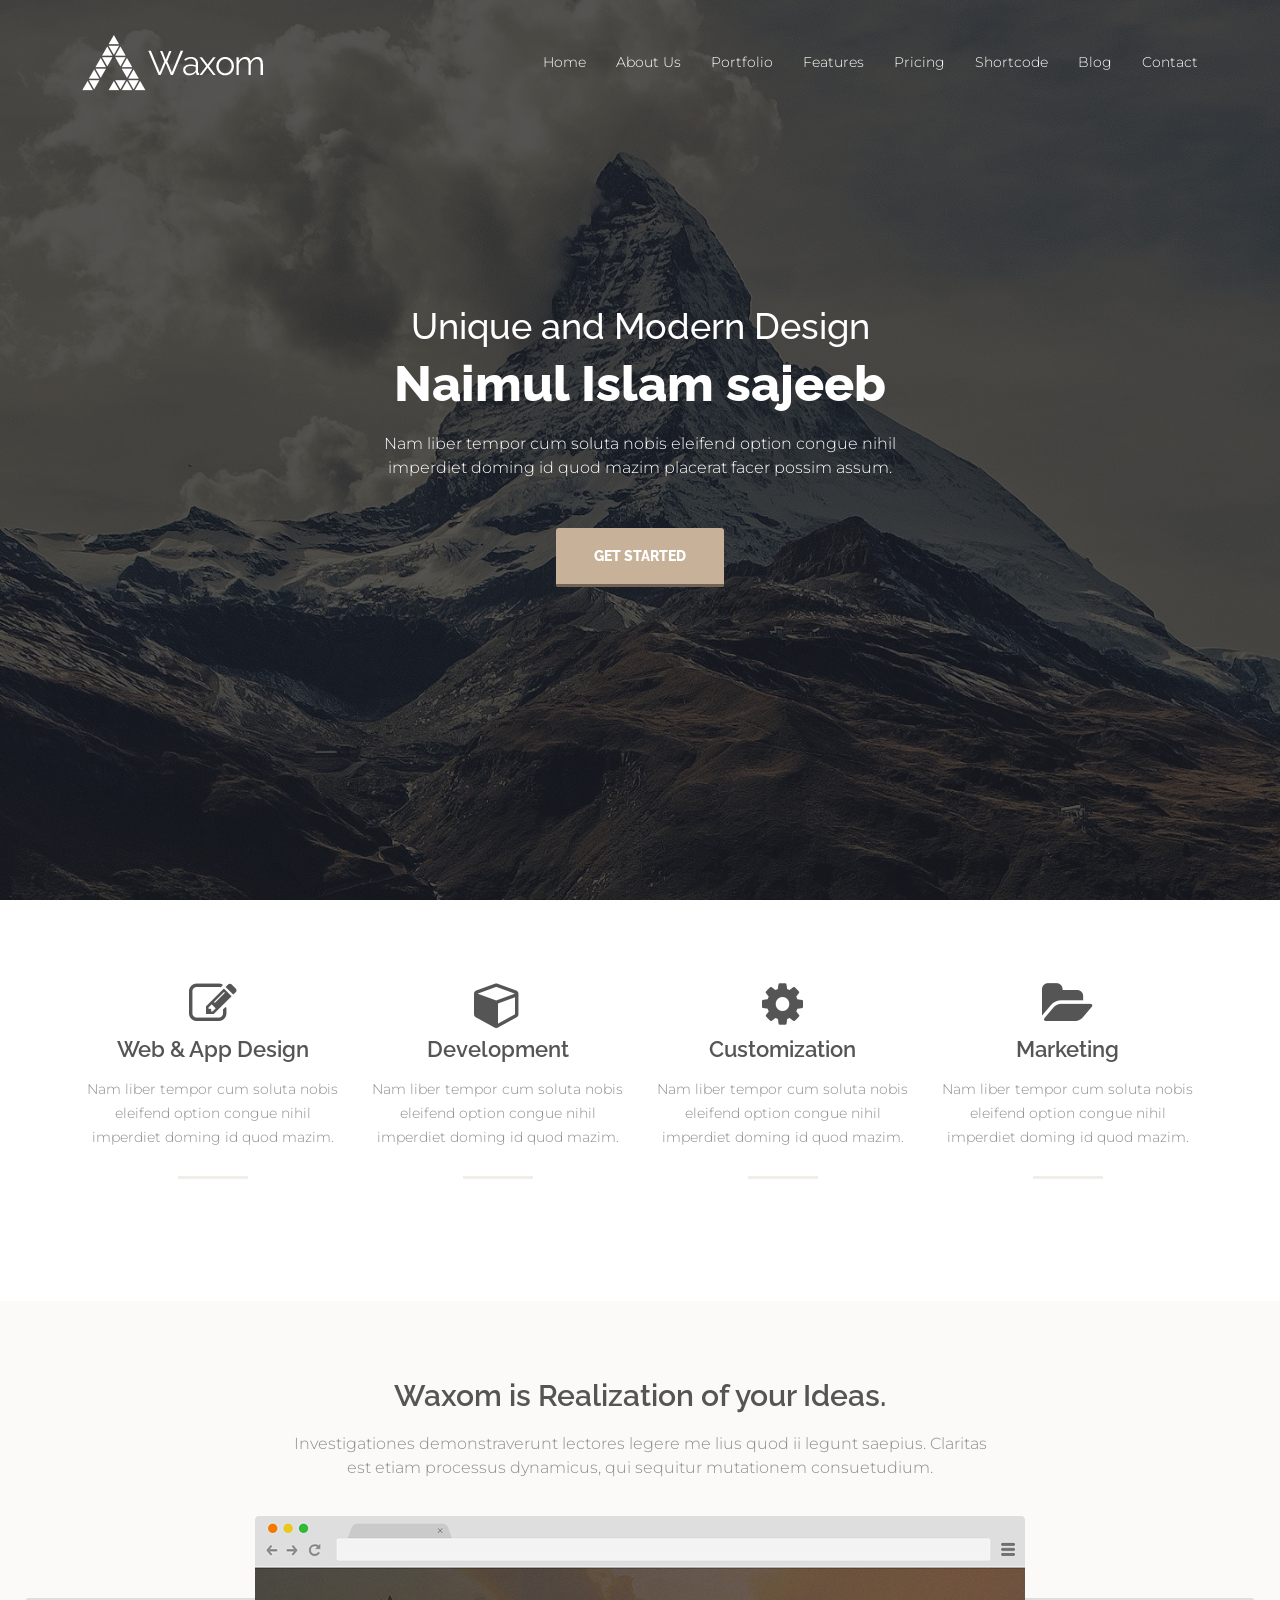
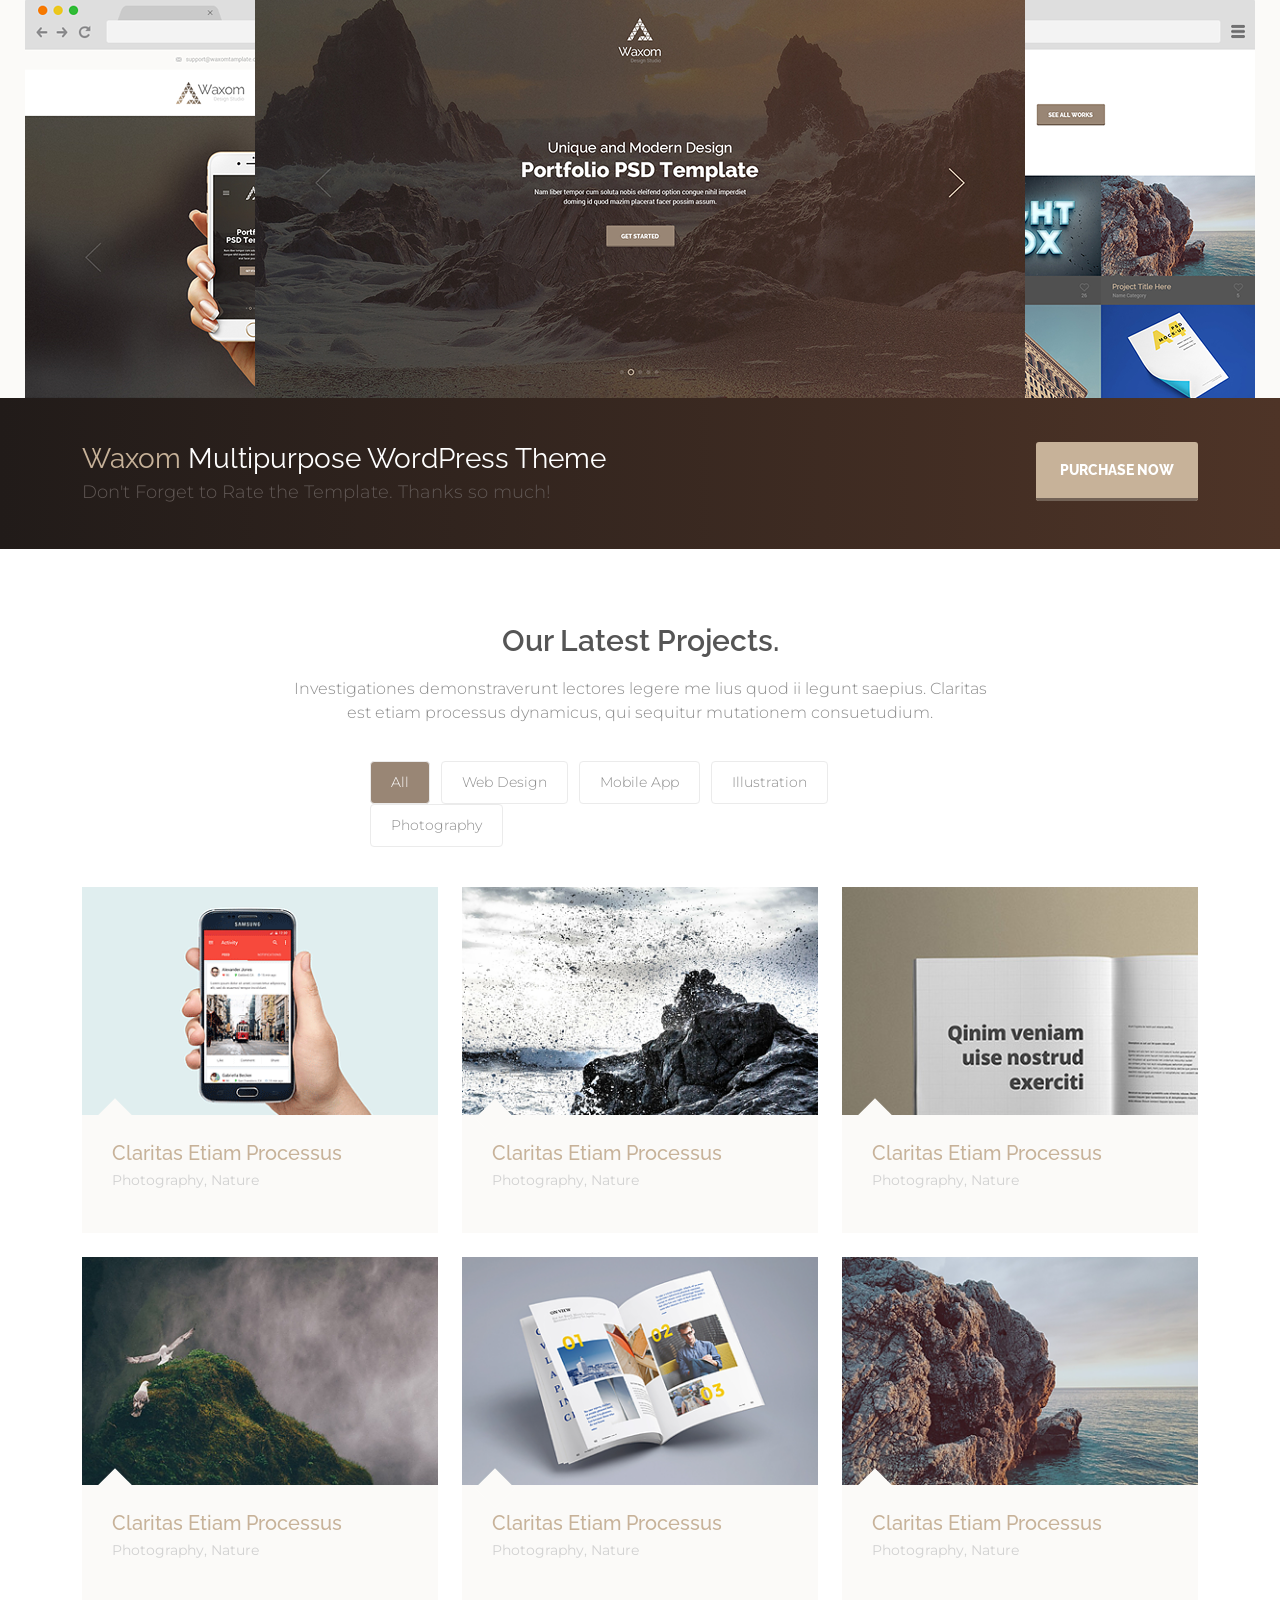
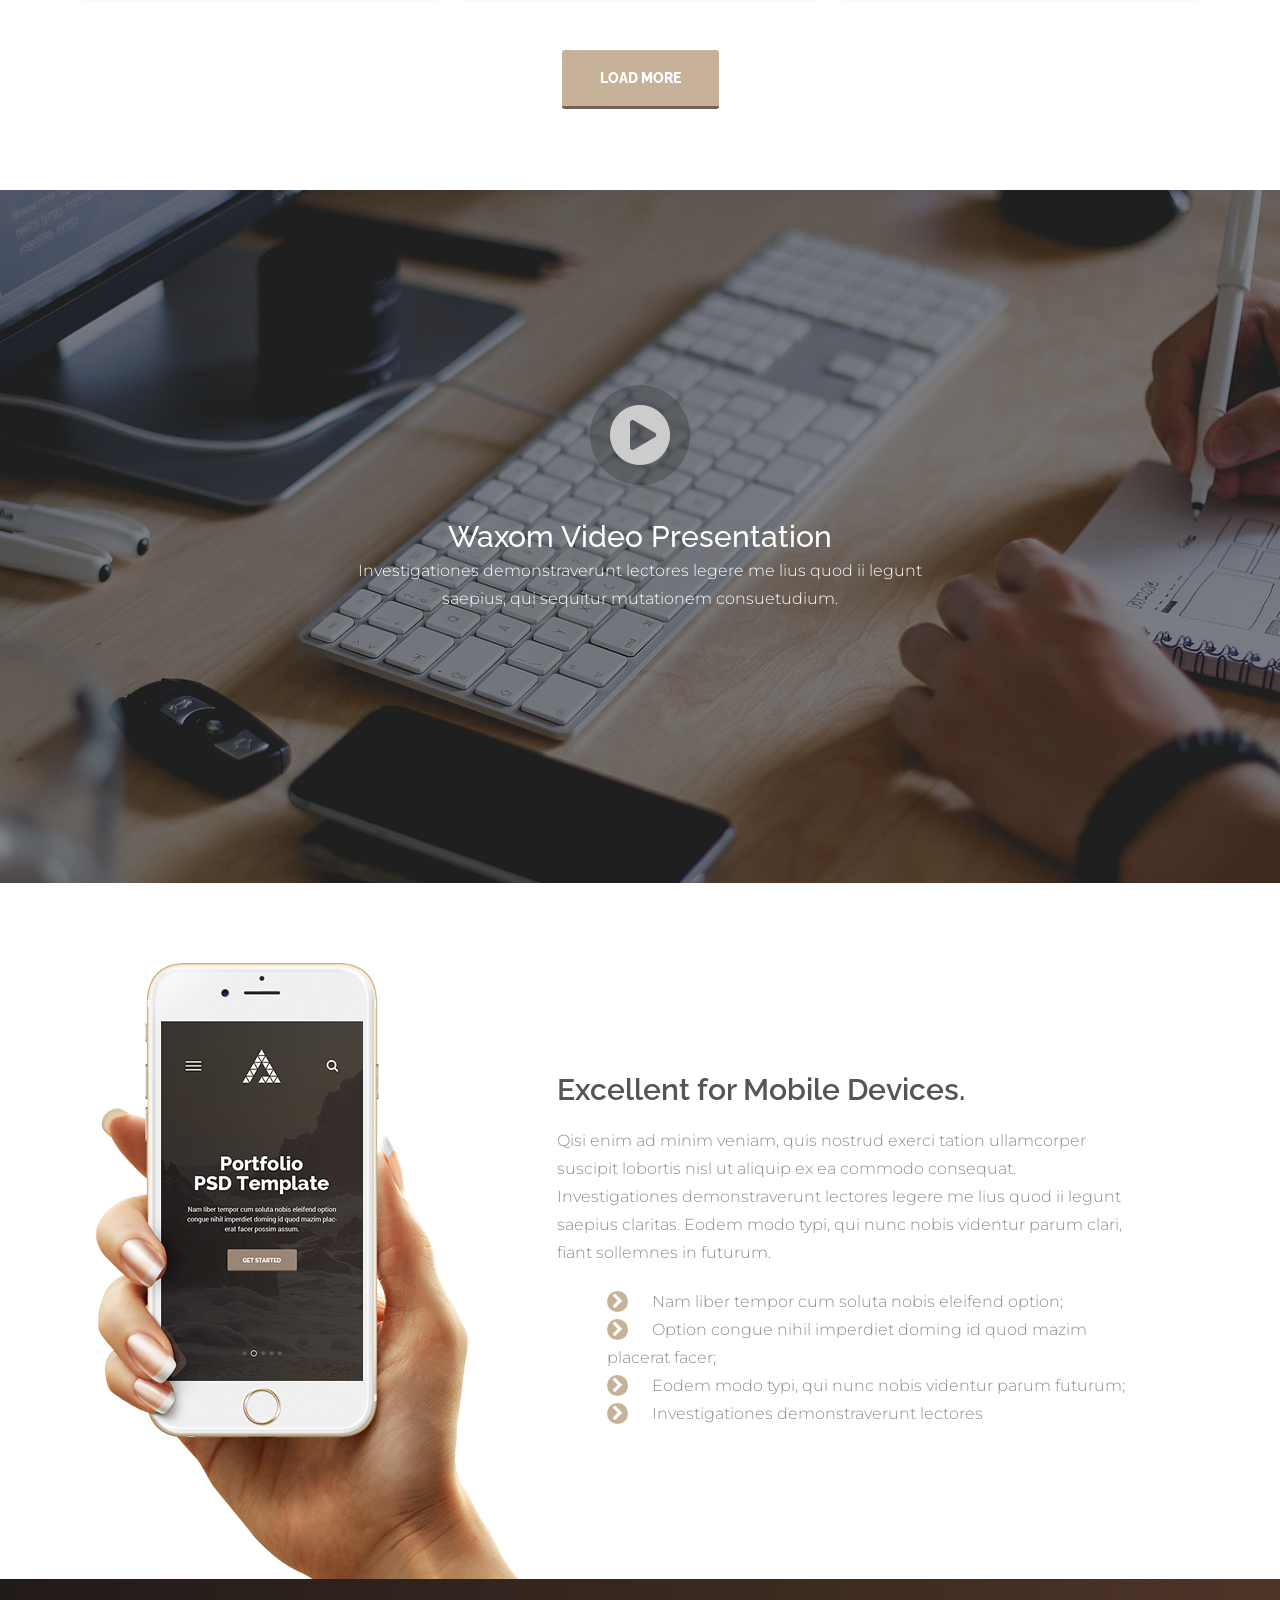
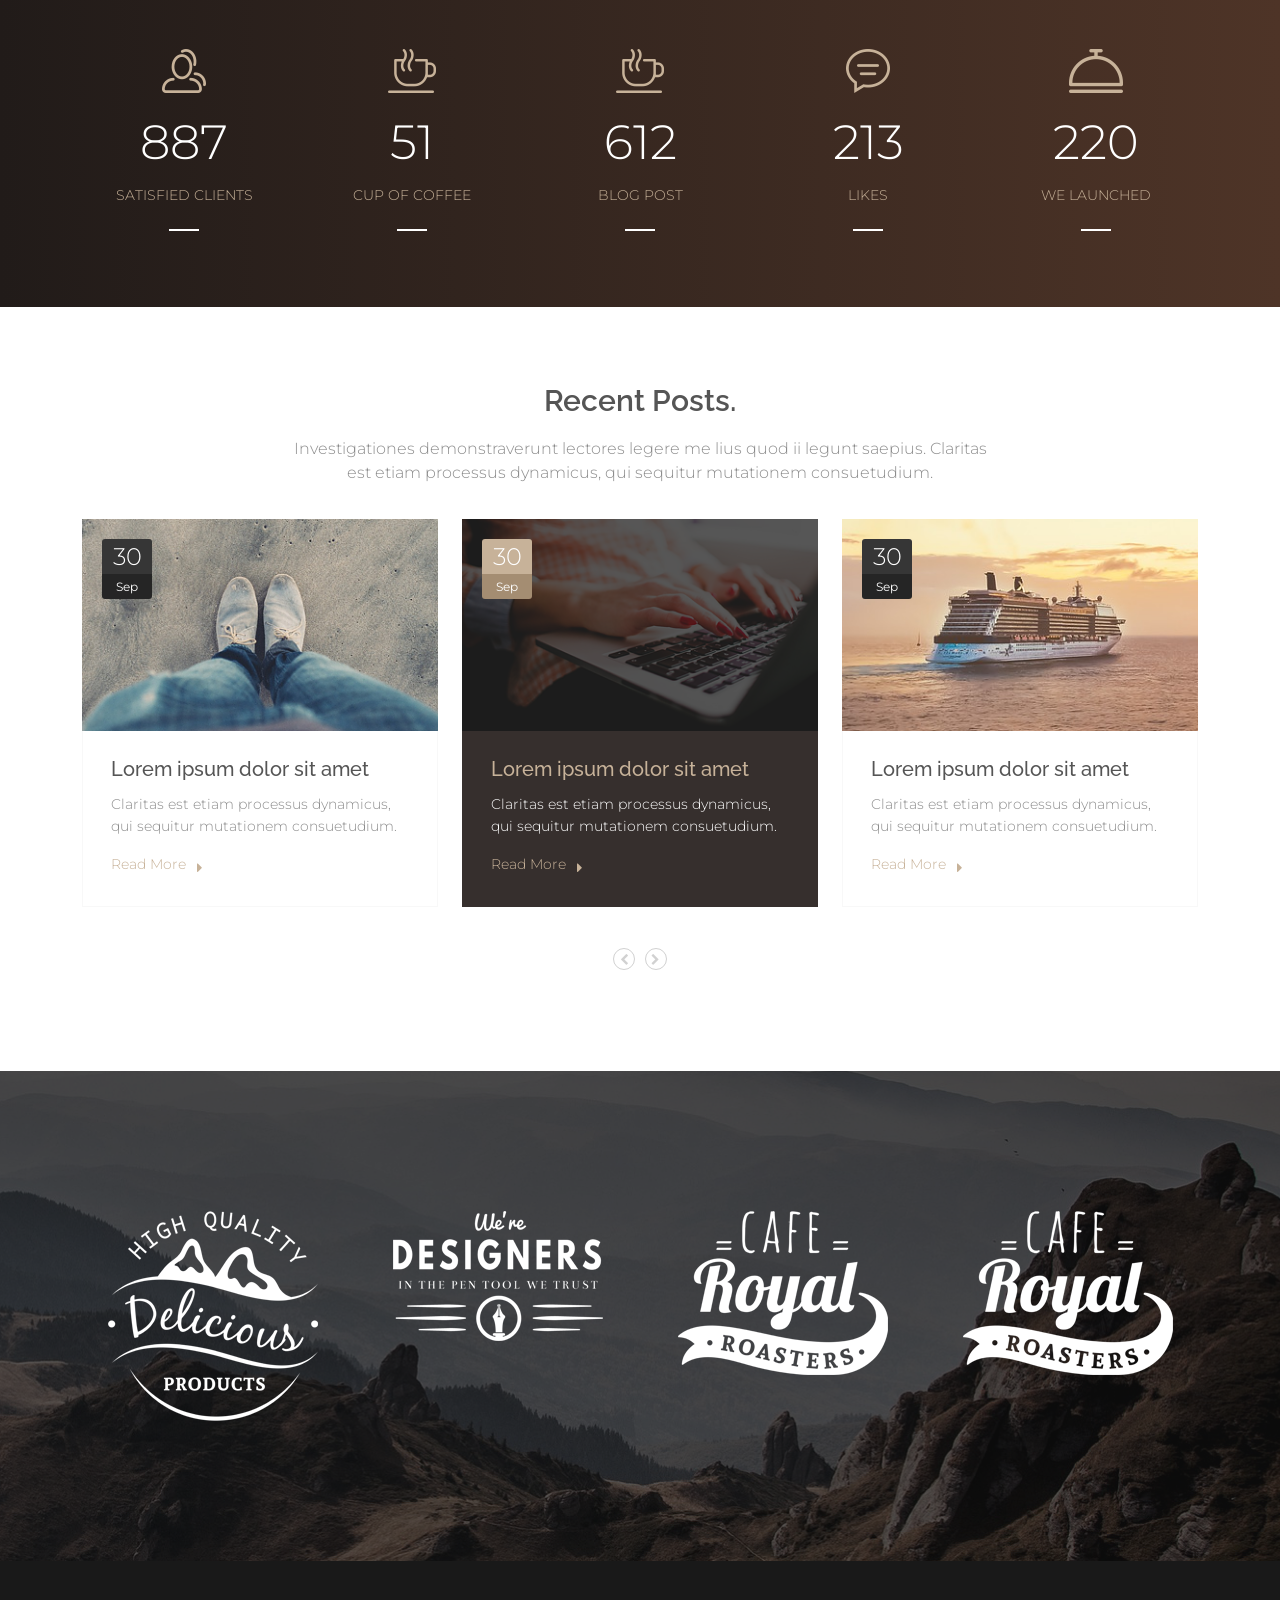
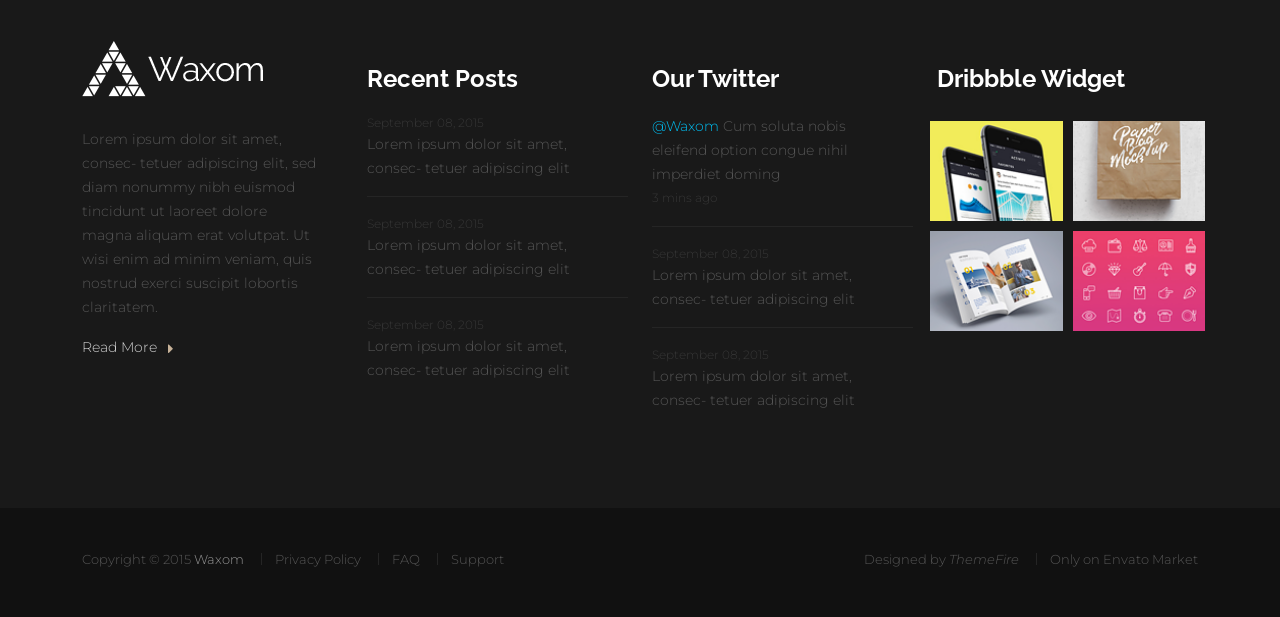
<file: index.html>
<!DOCTYPE html>
<html lang="en">
<head>
    <meta charset="UTF-8">
    <meta http-equiv="X-UA-Compatible" content="IE=edge">
    <meta name="viewport" content="width=device-width, initial-scale=1.0">
    <title>Document</title>
    <link href="https://fonts.googleapis.com/css2?family=Montserrat:wght@300;400;500;600;700&family=Raleway:wght@300;400;500;600;700;800&display=swap" rel="stylesheet">
    <link rel="stylesheet" href="https://cdnjs.cloudflare.com/ajax/libs/font-awesome/4.7.0/css/font-awesome.min.css">
    <link rel="stylesheet" href="font/flaticon.css">
    <link rel="stylesheet" href="css/bootstrap.min.css">
    <link rel="stylesheet" href="css/slick.css">
    <link rel="stylesheet" href="css/venobox.min.css">
    <link rel="stylesheet" href="css/style.css">
    <link rel="stylesheet" href="css/media.css">
</head>
<body>

<!--======== Navbar Part goes Here ==========-->
<nav class="navbar navbar-expand-lg">
    <div class="container">
      <a class="navbar-brand" href="#">
          <img src="images/logo.png" alt="logo">
      </a>
      <button class="navbar-toggler" type="button" data-bs-toggle="collapse" data-bs-target="#navbarSupportedContent" aria-controls="navbarSupportedContent" aria-expanded="false" aria-label="Toggle navigation">
        <span class="navbar-toggler-icon"></span>
      </button>
      <div class="collapse navbar-collapse" id="navbarSupportedContent">
        <ul class="navbar-nav ms-auto mb-2 mb-lg-0">
          <li class="nav-item">
            <a class="nav-link active" aria-current="page" href="#">Home</a>
          </li>
          <li class="nav-item">
            <a class="nav-link" href="#">About us</a>
          </li>
          <li class="nav-item">
            <a class="nav-link" href="#">Portfolio</a>
          </li>
          <li class="nav-item">
            <a class="nav-link" href="#">Features</a>
          </li>
          <li class="nav-item">
            <a class="nav-link" href="#">Pricing</a>
          </li>
          <li class="nav-item">
            <a class="nav-link" href="#">Shortcode</a>
          </li>
          <li class="nav-item">
            <a class="nav-link" href="#">Blog</a>
          </li>
          <li class="nav-item">
            <a class="nav-link" href="#">contact</a>
          </li>
        </ul>
        
      </div>
    </div>
  </nav> 
<!--======== Banner Part goes Here ==========-->    
<section id="banner">
    <div class="container xtra1">
        <div class="row">
            <div class="col-lg-6 m-auto">
                <div class="banner-conten-slider">
                    <div class="banner-item text-center">
                        <h3>Unique and Modern Design</h3>
                        <h1>Naimul Islam sajeeb</h1>
                        <p>Nam liber tempor cum soluta nobis eleifend option congue nihil imperdiet doming id quod mazim placerat facer possim assum.</p>
                        <a href="#">get started</a>
                    </div>
                    <div class="banner-item text-center">
                        <h3>Web and Apps</h3>
                        <h1>Lorem ipsum dolor sit.</h1>
                        <p>Nam liber tempor cum soluta nobis eleifend option congue nihil imperdiet doming id quod mazim placerat facer possim assum.</p>
                        <a href="#">get started</a>
                    </div>
                    <div class="banner-item text-center">
                        <h3>Digital Marketing</h3>
                        <h1>Lorem ipsum dolor sit.</h1>
                        <p>Nam liber tempor cum soluta nobis eleifend option congue nihil imperdiet doming id quod mazim placerat facer possim assum.</p>
                        <a href="#">get started</a>
                    </div>
                </div>
            </div>
        </div>
    </div>
</section>
<!--======== service Part goes Here ==========-->    
<section id="service">
    <div class="container">
        <div class="row service-slider">
            <div class="col-lg-3">
                <div class="service-item text-center">
                    <i class="fa fa-pencil-square-o"></i>
                    <h3>Web & App Design</h3>
                    <p>Nam liber tempor cum soluta nobis eleifend option congue nihil imperdiet doming id quod mazim.</p>
                </div>
            </div>
            <div class="col-lg-3">
                <div class="service-item text-center">
                    <i class="fa fa-cube"></i>
                    <h3>Development</h3>
                    <p>Nam liber tempor cum soluta nobis eleifend option congue nihil imperdiet doming id quod mazim.</p>
                </div>
            </div>
            <div class="col-lg-3">
                <div class="service-item text-center">
                    <i class="fa fa-cog"></i>
                    <h3>Customization</h3>
                    <p>Nam liber tempor cum soluta nobis eleifend option congue nihil imperdiet doming id quod mazim.</p>
                </div>
            </div>
            <div class="col-lg-3">
                <div class="service-item text-center">
                    <i class="fa fa-folder-open"></i>
                    <h3>Marketing</h3>
                    <p>Nam liber tempor cum soluta nobis eleifend option congue nihil imperdiet doming id quod mazim.</p>
                </div>
            </div>
            <div class="col-lg-3">
                <div class="service-item text-center">
                    <i class="fa fa-pencil-square-o"></i>
                    <h3>Web & App Design</h3>
                    <p>Nam liber tempor cum soluta nobis eleifend option congue nihil imperdiet doming id quod mazim.</p>
                </div>
            </div>
        </div>
    </div>
</section>
<!--======== Mockup Part goes Here ==========-->    
<section id="mockup">
    <div class="container">
        <div class="row">
            <div class="col-lg-8 m-auto">
                <div class="heading text-center">
                    <h3>Waxom is Realization of your Ideas.</h3>
                    <p>Investigationes demonstraverunt lectores legere me lius quod ii legunt saepius. Claritas est etiam processus dynamicus, qui sequitur mutationem consuetudium.</p>
                </div>
            </div>
        </div>
    </div>
    <div class="mockup-img text-center">
        <img src="images/mockup.png" alt="mockup" class="img-fluid">
    </div>
</section>
<!--======== purchase Part goes Here ==========-->    
<section id="purchase">
    <div class="container">
        <div class="row">
            <div class="col-lg-10">
                <div class="purchase-left">
                    <h3><span>Waxom</span> Multipurpose WordPress Theme</h3>
                    <p>Don't Forget to Rate the Template. Thanks so much!</p>
                </div>
            </div>
            <div class="col-lg-2">
                <div class="purchase-right text-end">
                    <a href="#">purchase now</a>
                </div>
            </div>
        </div>
    </div>
</section>
<!--======== Project Part goes Here ==========-->
<section id="project">
    <div class="container">
        <div class="row">
            <div class="col-lg-8 m-auto">
                <div class="heading text-center">
                    <h3>Our Latest Projects.</h3>
                    <p>Investigationes demonstraverunt lectores legere me lius quod ii legunt saepius. Claritas est etiam processus dynamicus, qui sequitur mutationem consuetudium.</p>
                </div>
            </div>
        </div>
        <div class="row">
            <div class="col-lg-6 m-auto">
                <div class="buttons">
                    <button type="button" class="btn" data-filter="all">all</button>
                    <button type="button" class="btn" data-filter=".web">web design</button>
                    <button type="button" class="btn" data-filter=".app">mobile app</button>
                    <button type="button" class="btn" data-filter=".illu">illustration</button>
                    <button type="button" class="btn" data-filter=".photo">photography</button>
                </div>
            </div>
        </div>
        <div class="row project-main">
            <div class="col-lg-4 mix web">
                <div class="project-item">
                    <div class="project-img">
                        <img src="images/p1.png" alt="p1" class="img-fluid w-100">
                        <div class="project-img-overlay d-flex justify-content-center align-items-center">
                            <div class="icons">
                                <a href="#">
                                    <i class="fa fa-link"></i>
                                </a>
                                <a class="venobox" data-gall="gallery01" href="images/p1.png">
                                    <i class="fa fa-search"></i>
                                </a>
                            </div>
                        </div>
                    </div>
                    <div class="project-info">
                        <h3>Claritas Etiam Processus</h3>
                        <p>Photography, Nature</p>
                    </div>
                </div>
            </div>
            <div class="col-lg-4 mix app">
                <div class="project-item">
                    <div class="project-img">
                        <img src="images/p2.png" alt="p1" class="img-fluid w-100">
                        <div class="project-img-overlay d-flex justify-content-center align-items-center">
                            <div class="icons">
                                <a href="#">
                                    <i class="fa fa-link"></i>
                                </a>
                                <a class="venobox" data-gall="gallery01" href="images/p1.png">
                                    <i class="fa fa-search"></i>
                                </a>
                            </div>
                        </div>
                    </div>
                    <div class="project-info">
                        <h3>Claritas Etiam Processus</h3>
                        <p>Photography, Nature</p>
                    </div>
                </div>
            </div>
            <div class="col-lg-4 mix web">
                <div class="project-item">
                    <div class="project-img">
                        <img src="images/p3.png" alt="p1" class="img-fluid w-100">
                        <div class="project-img-overlay d-flex justify-content-center align-items-center">
                            <div class="icons">
                                <a href="#">
                                    <i class="fa fa-link"></i>
                                </a>
                                <a class="venobox" data-gall="gallery01" href="images/p1.png">
                                    <i class="fa fa-search"></i>
                                </a>
                            </div>
                        </div>
                    </div>
                    <div class="project-info">
                        <h3>Claritas Etiam Processus</h3>
                        <p>Photography, Nature</p>
                    </div>
                </div>
            </div>
            <div class="col-lg-4 mix app">
                <div class="project-item">
                    <div class="project-img">
                        <img src="images/p4.png" alt="p1" class="img-fluid w-100">
                        <div class="project-img-overlay d-flex justify-content-center align-items-center">
                            <div class="icons">
                                <a href="#">
                                    <i class="fa fa-link"></i>
                                </a>
                                <a class="venobox" data-gall="gallery01" href="images/p1.png">
                                    <i class="fa fa-search"></i>
                                </a>
                            </div>
                        </div>
                    </div>
                    <div class="project-info">
                        <h3>Claritas Etiam Processus</h3>
                        <p>Photography, Nature</p>
                    </div>
                </div>
            </div>
            <div class="col-lg-4 mix illu">
                <div class="project-item">
                    <div class="project-img">
                        <img src="images/p5.png" alt="p1" class="img-fluid w-100">
                        <div class="project-img-overlay d-flex justify-content-center align-items-center">
                            <div class="icons">
                                <a href="#">
                                    <i class="fa fa-link"></i>
                                </a>
                                <a class="venobox" data-gall="gallery01" href="images/p1.png">
                                    <i class="fa fa-search"></i>
                                </a>
                            </div>
                        </div>
                    </div>
                    <div class="project-info">
                        <h3>Claritas Etiam Processus</h3>
                        <p>Photography, Nature</p>
                    </div>
                </div>
            </div>
            <div class="col-lg-4 mix photo">
                <div class="project-item">
                    <div class="project-img">
                        <img src="images/p6.png" alt="p1" class="img-fluid w-100">
                        <div class="project-img-overlay d-flex justify-content-center align-items-center">
                            <div class="icons">
                                <a href="#">
                                    <i class="fa fa-link"></i>
                                </a>
                                <a class="venobox" data-gall="gallery01" href="images/p1.png">
                                    <i class="fa fa-search"></i>
                                </a>
                            </div>
                        </div>
                    </div>
                    <div class="project-info">
                        <h3>Claritas Etiam Processus</h3>
                        <p>Photography, Nature</p>
                    </div>
                </div>
            </div>
        </div>
        <div class="row">
            <div class="col-lg-12">
                <div class="view-btn text-center">
                    <a href="#">Load More</a>
                </div>
            </div>
        </div>
    </div>
</section> 
<!--======== video Part goes Here ==========-->    
<section id="video">
    <div class="container">
        <div class="row">
            <div class="col-lg-6 m-auto px-0">
                <div class="video text-center">
                    <a class="venobox" data-autoplay="true" data-vbtype="video" href="https://youtu.be/_yW-L4jynsM">
                        <i class="fa fa-play-circle"></i>
                    </a>
                    <h3>Waxom Video Presentation</h3>
                    <p>Investigationes demonstraverunt lectores legere me lius quod ii legunt saepius, qui sequitur mutationem consuetudium.</p>
                </div>
            </div>
        </div>
    </div>
</section>
<!--======== Mobile Part goes Here ==========-->    
<section id="mobile">
    <div class="container">
        <div class="row">
            <div class="col-lg-5">
                <div class="mobile-img text-center">
                    <img src="images/mobile.png" alt="mobile" class="img-fluid">
                </div>
            </div>
            <div class="col-lg-7">
                <div class="mobile-text">
                    <h2>Excellent for Mobile Devices.</h2>
                    <p>Qisi enim ad minim veniam, quis nostrud exerci tation ullamcorper suscipit lobortis nisl ut aliquip ex ea commodo consequat. Investigationes demonstraverunt lectores legere me lius quod ii legunt saepius claritas. Eodem modo typi, qui nunc nobis videntur parum clari, fiant sollemnes in futurum.</p>
                    <div class="mobile-feat">
                        <p><i class="fa fa-chevron-right"></i> Nam liber tempor cum soluta nobis eleifend option;</p>
                        <p><i class="fa fa-chevron-right"></i> Option congue nihil imperdiet doming id quod mazim placerat facer;</p>
                        <p><i class="fa fa-chevron-right"></i> Eodem modo typi, qui nunc nobis videntur parum futurum;</p>
                        <p><i class="fa fa-chevron-right"></i> Investigationes demonstraverunt lectores</p>
                    </div>
                </div>
            </div>
        </div>
    </div>
</section>
<!--======== Counter Part goes Here ==========-->    
<section id="counter">
    <div class="container">
        <div class="row">
            <div class="col-lg">
                <div class="counter-item text-center">
                    <img src="images/coun1.png" alt="counter-icon">
                    <h3 class="counter">3587</h3>
                    <p>Satisfied Clients</p>
                </div>
            </div>
            <div class="col-lg">
                <div class="counter-item text-center">
                    <img src="images/coun-2.png" alt="counter-icon">
                    <h3 class="counter">207</h3>
                    <p>Cup Of Coffee</p>
                </div>
            </div>
            <div class="col-lg">
                <div class="counter-item text-center">
                    <img src="images/coun-3.png" alt="counter-icon">
                    <h3 class="counter">2500</h3>
                    <p>Blog post</p>
                </div>
            </div>
            <div class="col-lg">
                <div class="counter-item text-center">
                    <img src="images/coun-4.png" alt="counter-icon">
                    <h3 class="counter">873</h3>
                    <p>Likes</p>
                </div>
            </div>
            <div class="col-lg">
                <div class="counter-item text-center">
                    <img src="images/coun-5.png" alt="counter-icon">
                    <h3 class="counter">900</h3>
                    <p>We launched</p>
                </div>
            </div>
        </div>
    </div>
</section>
<!--======== Blogs Part goes Here ==========-->
<section id="blog">
    <div class="container">
        <div class="row">
            <div class="col-lg-8 m-auto">
                <div class="heading text-center">
                    <h3>Recent Posts.</h3>
                    <p>Investigationes demonstraverunt lectores legere me lius quod ii legunt saepius. Claritas est etiam processus dynamicus, qui sequitur mutationem consuetudium.</p>
                </div>
            </div>
        </div>
        <div class="row blog-main">
            <div class="col-lg-4">
                <div class="blog-item">
                    <div class="blog-img">
                        <img src="images/blog2.png" alt="blog" class="img-fluid w-100">
                        <div class="blog-img-overlay"></div>
                        <div class="date">
                            <div class="day">
                                <h3>30</h3>
                            </div>
                            <div class="month">
                                <p>Sep</p>
                            </div>
                        </div>
                    </div>
                    <div class="blog-text">
                        <h3>Lorem ipsum dolor sit amet</h3>
                        <p>Claritas est etiam processus dynamicus, qui sequitur mutationem consuetudium.</p>
                        <div class="read">
                            <a href="#">read more</a><i class="fa fa-caret-right"></i>
                        </div>
                    </div>
                </div>
            </div>
            <div class="col-lg-4">
                <div class="blog-item">
                    <div class="blog-img">
                        <img src="images/blog-3.png" alt="blog" class="img-fluid w-100">
                        <div class="blog-img-overlay"></div>
                        <div class="date">
                            <div class="day">
                                <h3>30</h3>
                            </div>
                            <div class="month">
                                <p>Sep</p>
                            </div>
                        </div>
                    </div>
                    <div class="blog-text">
                        <h3>Lorem ipsum dolor sit amet</h3>
                        <p>Claritas est etiam processus dynamicus, qui sequitur mutationem consuetudium.</p>
                        <div class="read">
                            <a href="#">read more</a><i class="fa fa-caret-right"></i>
                        </div>
                    </div>
                </div>
            </div>
            <div class="col-lg-4">
                <div class="blog-item">
                    <div class="blog-img">
                        <img src="images/blog1.png" alt="blog" class="img-fluid w-100">
                        <div class="blog-img-overlay"></div>
                        <div class="date">
                            <div class="day">
                                <h3>30</h3>
                            </div>
                            <div class="month">
                                <p>Sep</p>
                            </div>
                        </div>
                    </div>
                    <div class="blog-text">
                        <h3>Lorem ipsum dolor sit amet</h3>
                        <p>Claritas est etiam processus dynamicus, qui sequitur mutationem consuetudium.</p>
                        <div class="read">
                            <a href="#">read more</a><i class="fa fa-caret-right"></i>
                        </div>
                    </div>
                </div>
            </div>
            <div class="col-lg-4">
                <div class="blog-item">
                    <div class="blog-img">
                        <img src="images/blog1.png" alt="blog" class="img-fluid w-100">
                        <div class="blog-img-overlay"></div>
                        <div class="date">
                            <div class="day">
                                <h3>30</h3>
                            </div>
                            <div class="month">
                                <p>Sep</p>
                            </div>
                        </div>
                    </div>
                    <div class="blog-text">
                        <h3>Lorem ipsum dolor sit amet</h3>
                        <p>Claritas est etiam processus dynamicus, qui sequitur mutationem consuetudium.</p>
                        <div class="read">
                            <a href="#">read more</a><i class="fa fa-caret-right"></i>
                        </div>
                    </div>
                </div>
            </div>
        </div>
        <div class="row">
            <div class="col-lg-12">
                <div class="arrow-icon text-center">
                    <i class="fa fa-chevron-left left"></i>
                    <i class="fa fa-chevron-right right"></i>
                </div>
            </div>
        </div>
    </div>
</section>
<!--======== Brand Part goes Here ==========-->    
<section id="brand">
    <div class="container">
        <div class="row brand-main">
            <div class="col-lg-3">
                <div class="brand-img text-center">
                    <img src="images/pic-1.png" alt="brand1" class="img-fluid">
                </div>
            </div>
            <div class="col-lg-3">
                <div class="brand-img text-center">
                    <img src="images/pic-2.png" alt="brand1" class="img-fluid">
                </div>
            </div>
            <div class="col-lg-3">
                <div class="brand-img text-center">
                    <img src="images/pic-3.png" alt="brand1" class="img-fluid">
                </div>
            </div>
            <div class="col-lg-3">
                <div class="brand-img text-center">
                    <img src="images/pic-4.png" alt="brand1" class="img-fluid">
                </div>
            </div>
            <div class="col-lg-3">
                <div class="brand-img text-center">
                    <img src="images/pic-4.png" alt="brand1" class="img-fluid">
                </div>
            </div>
        </div>
    </div>
</section>
<!--======== Navbar Part goes Here ==========-->    
<footer id="footer">
    <div class="container">
        <div class="row">
            <div class="col-lg-3">
                <div class="footer-item">
                    <img src="images/logo.png" alt="logo">
                    <p class="xtra3">Lorem ipsum dolor sit amet, consec- tetuer adipiscing elit, sed diam nonummy nibh euismod tincidunt ut laoreet dolore magna aliquam erat volutpat. Ut wisi enim ad minim veniam, quis nostrud exerci suscipit lobortis claritatem.</p>
                    <div class="read">
                        <a href="#">read more</a><i class="fa fa-caret-right"></i>
                    </div>
                </div>
            </div>
            <div class="col-lg-3">
                <div class="footer-item footer-post">
                    <h3>Recent Posts</h3>
                    <div class="post-item">
                        <span>September 08, 2015</span>
                        <p>Lorem ipsum dolor sit amet, consec- tetuer adipiscing elit</p>
                    </div>
                    <div class="post-item">
                        <span>September 08, 2015</span>
                        <p>Lorem ipsum dolor sit amet, consec- tetuer adipiscing elit</p>
                    </div>
                    <div class="post-item">
                        <span>September 08, 2015</span>
                        <p>Lorem ipsum dolor sit amet, consec- tetuer adipiscing elit</p>
                    </div>
                </div>
            </div>
            <div class="col-lg-3">
                <div class="footer-item footer-post">
                    <h3>Our Twitter</h3>
                    <div class="post-item">
                        <p>
                            <a href="#">@waxom</a> 
                            Cum soluta nobis eleifend option congue nihil imperdiet doming        <span>3 mins ago</span>
                        </p>
                    </div>
                    <div class="post-item">
                        <span>September 08, 2015</span>
                        <p>Lorem ipsum dolor sit amet, consec- tetuer adipiscing elit</p>
                    </div>
                    <div class="post-item">
                        <span>September 08, 2015</span>
                        <p>Lorem ipsum dolor sit amet, consec- tetuer adipiscing elit</p>
                    </div>
                </div>
            </div>
            <div class="col-lg-3">
                <div class="footer-item footer-post">
                    <h3>Dribbble Widget</h3>
                    <div class="row dribble-main">
                        <div class="col-lg-6 px-0">
                            <div class="dribble-img">
                                <img src="images/footer1.png" alt="dribble" class="img-fluid w-100">
                            </div>
                        </div>
                        <div class="col-lg-6 px-0">
                            <div class="dribble-img">
                                <img src="images/footer2.png" alt="dribble" class="img-fluid w-100">
                            </div>
                        </div>
                        <div class="col-lg-6 px-0">
                            <div class="dribble-img">
                                <img src="images/footer3.png" alt="dribble" class="img-fluid w-100">
                            </div>
                        </div>
                        <div class="col-lg-6 px-0">
                            <div class="dribble-img">
                                <img src="images/footer4.png" alt="dribble" class="img-fluid w-100">
                            </div>
                        </div>
                    </div>
                </div>
            </div>
        </div>
    </div>
</footer>

<section id="copyright">
    <div class="container">
        <div class="row">
            <div class="col-lg-6">
                <div class="copyright-left">
                    <p>Copyright © 2015 <span>Waxom</span>  <a href="#">Privacy Policy</a> <a href="#">FAQ</a> <a href="#">Support</a></p>
                </div>
            </div>
            <div class="col-lg-6">
                <div class="copyright-left copyright-right text-end">
                    <p>
                        <a href="#">Designed by <i>ThemeFire</i></a> <a href="#">Only on Envato Market</a>
                    </p>
                </div>
            </div>
        </div>
    </div>
</section>


<script src="js/jquery-1.12.4.min.js"></script>
<script src="js/bootstrap.bundle.min.js"></script>
<script src="js/venobox.min.js"></script>
<script src="js/slick.min.js"></script>
<script src="js/waypoints.min.js"></script>
<script src="js/jquery.counterup.min.js"></script>
<script src="js/mixitup.min.js"></script>
<script src="js/custom.js"></script>
</body>
</html>
</file>
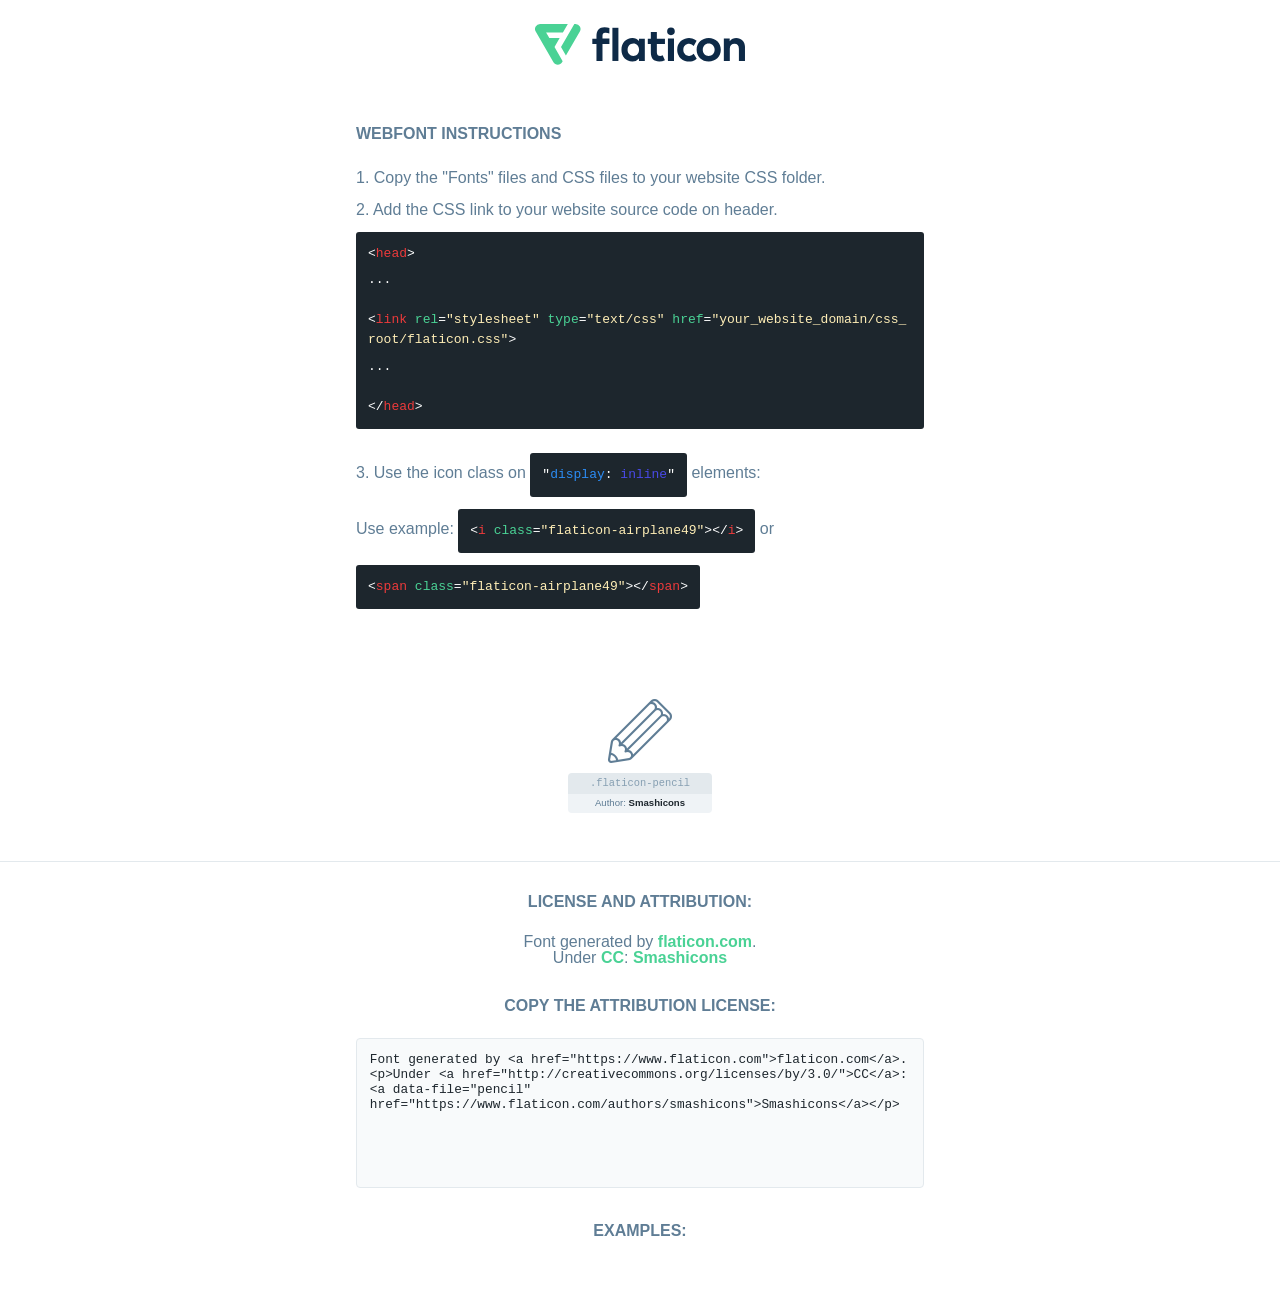
<file: font/flaticon.html>
<!DOCTYPE html>
<html lang="en">
<head>
    <title>Flaticon Webfont</title>
    <link rel="stylesheet" type="text/css" href="flaticon.css"/>
    <meta charset="UTF-8">
    <style>
        html, body, div, span, applet, object, iframe,
        h1, h2, h3, h4, h5, h6, p, blockquote, pre,
        a, abbr, acronym, address, big, cite, code,
        del, dfn, em, img, ins, kbd, q, s, samp,
        small, strike, strong, sub, sup, tt, var,
        b, u, i, center,
        dl, dt, dd, ol, ul, li,
        fieldset, form, label, legend,
        table, caption, tbody, tfoot, thead, tr, th, td,
        article, aside, canvas, details, embed,
        figure, figcaption, footer, header, hgroup,
        menu, nav, output, ruby, section, summary,
        time, mark, audio, video {
            margin: 0;
            padding: 0;
            border: 0;
            font-size: 100%;
            font: inherit;
            vertical-align: baseline;
        }

        /* HTML5 display-role reset for older browsers */
        article, aside, details, figcaption, figure,
        footer, header, hgroup, menu, nav, section {
            display: block;
        }

        body {
            line-height: 1;
        }

        ol, ul {
            list-style: none;
        }

        blockquote, q {
            quotes: none;
        }

        blockquote:before, blockquote:after,
        q:before, q:after {
            content: '';
            content: none;
        }

        table {
            border-collapse: collapse;
            border-spacing: 0;
        }

        body {
            font-family: Helvetica, Arial, sans-serif;
            font-size: 16px;
            color: #5f7d95;
        }

        a {
            color: #4AD295;
            font-weight: bold;
            text-decoration: none;
        }

        * {
            -moz-box-sizing: border-box;
            -webkit-box-sizing: border-box;
            box-sizing: border-box;
            margin: 0;
            padding: 0;
        }

        [class^="flaticon-"]:before, [class*=" flaticon-"]:before, [class^="flaticon-"]:after, [class*=" flaticon-"]:after {
            font-family: Flaticon;
            font-size: 30px;
            font-style: normal;
            margin-left: 20px;
            color: #333;
        }

        .wrapper {
            max-width: 600px;
            margin: auto;
            padding: 0 1em;
        }

        .title {
            margin-bottom: 24px;
            text-transform: uppercase;
            font-weight: bold;
        }

        header {
            text-align: center;
            padding: 24px;
        }

        header .logo {
            width: 210px;
            height: auto;
            border: none;
            display: inline-block;
        }

        header strong {
            font-size: 28px;
            font-weight: 500;
            vertical-align: middle;
        }

        .demo {
            margin: 2em auto;
            line-height: 1.25em;
        }

        .demo ul li {
            margin-bottom: 12px;
        }

        .demo ul li code {
            background-color: #1D262D;
            border-radius: 3px;
            padding: 12px;
            display: inline-block;
            color: #fff;
            font-family: Consolas, Monaco, Lucida Console, Liberation Mono, DejaVu Sans Mono, Bitstream Vera Sans Mono, Courier New, monospace;
            font-weight: lighter;
            margin-top: 12px;
            font-size: 13px;
            word-break: break-all;
        }

        .demo ul li code .red {
            color: #EC3A3B;
        }

        .demo ul li code .green {
            color: #4AD295;
        }

        .demo ul li code .yellow {
            color: #FFEEB6;
        }

        .demo ul li code .blue {
            color: #2C8CF4;
        }

        .demo ul li code .purple {
            color: #4949E7;
        }

        .demo ul li code .dots {
            margin-top: 0.5em;
            display: block;
        }

        #glyphs {
            border-bottom: 1px solid #E3E9ED;
            padding: 2em 0;
            text-align: center;
        }

        .glyph {
            display: inline-block;
            width: 9em;
            margin: 1em;
            text-align: center;
            vertical-align: top;
            background: #FFF;
        }

        .glyph .flaticon {
            padding: 10px;
            display: block;
            font-family: "Flaticon";
            font-size: 64px;
            line-height: 1;
        }

        .glyph .flaticon:before {
            font-size: 64px;
            color: #5f7d95;
            margin-left: 0;
        }

        .class-name {
            font-size: 0.65em;
            background-color: #E3E9ED;
            color: #869FB2;
            border-radius: 4px 4px 0 0;
            padding: 0.5em;
            font-family: Consolas, Monaco, Lucida Console, Liberation Mono, DejaVu Sans Mono, Bitstream Vera Sans Mono, Courier New, monospace;
        }

        .author-name {
            font-size: 0.6em;
            background-color: #EFF3F6;
            border-top: 0;
            border-radius: 0 0 4px 4px;
            padding: 0.5em;
        }

        .author-name a {
            color: #1D262D;
        }

        .class-name:last-child {
            font-size: 10px;
            color: #888;
        }

        .class-name:last-child a {
            font-size: 10px;
            color: #555;
        }

        .glyph > input {
            display: block;
            width: 100px;
            margin: 5px auto;
            text-align: center;
            font-size: 12px;
            cursor: text;
        }

        .glyph > input.icon-input {
            font-family: "Flaticon";
            font-size: 16px;
            margin-bottom: 10px;
        }

        .attribution .title {
            margin-top: 2em;
        }

        .attribution textarea {
            background-color: #F8FAFB;
            color: #1D262D;
            padding: 1em;
            border: none;
            box-shadow: none;
            border: 1px solid #E3E9ED;
            border-radius: 4px;
            resize: none;
            width: 100%;
            height: 150px;
            font-size: 0.8em;
            font-family: Consolas, Monaco, Lucida Console, Liberation Mono, DejaVu Sans Mono, Bitstream Vera Sans Mono, Courier New, monospace;
            -webkit-appearance: none;
        }

        .attribution textarea:hover {
            border-color: #CFD9E0;
        }

        .attribution textarea:focus {
            border-color: #4AD295;
        }

        .iconsuse {
            margin: 2em auto;
            text-align: center;
            max-width: 1200px;
        }

        .iconsuse:after {
            content: '';
            display: table;
            clear: both;
        }

        .iconsuse .image {
            float: left;
            width: 25%;
            padding: 0 1em;
        }

        .iconsuse .image p {
            margin-bottom: 1em;
        }

        .iconsuse .image span {
            display: block;
            font-size: 0.65em;
            background-color: #222;
            color: #fff;
            border-radius: 4px;
            padding: 0.5em;
            color: #FFFF99;
            margin-top: 1em;
            font-family: Consolas, Monaco, Lucida Console, Liberation Mono, DejaVu Sans Mono, Bitstream Vera Sans Mono, Courier New, monospace;
        }

        .flaticon:before {
            color: #5f7d95;
        }

        #footer {
            text-align: center;
            background-color: #1D262D;
            color: #869FB2;
            padding: 12px;
            font-size: 14px;
        }

        #footer a {
            font-weight: normal;
        }

        @media (max-width: 960px) {
            .iconsuse .image {
                width: 50%;
            }
        }

        .preview {
            width: 100px;
            display: inline-block;
            margin: 10px;
        }

        .preview .inner {
            display: inline-block;
            width: 100%;
            text-align: center;
            background: #f5f5f5;
            -webkit-border-radius: 3px 3px 0 0;
            -moz-border-radius: 3px 3px 0 0;
            border-radius: 3px 3px 0 0;
        }

        .preview .inner  {
            line-height: 85px;
            font-size: 40px;
            color: #333;
        }

        .label {
            display: inline-block;
            width: 100%;
            box-sizing: border-box;
            padding: 5px;
            font-size: 10px;
            font-family: Monaco, monospace;
            color: #666;
            white-space: nowrap;
            overflow: hidden;
            text-overflow: ellipsis;
            background: #ddd;
            -webkit-border-radius: 0 0 3px 3px;
            -moz-border-radius: 0 0 3px 3px;
            border-radius: 0 0 3px 3px;
            color: #666;
        }
    </style>
</head>
<body>
    <header>
        <a href="https://www.flaticon.com/" target="_blank" class="logo">
            <svg xmlns="http://www.w3.org/2000/svg" viewBox="0 0 394.3 76.5">
                <path d="M156.6,69.4H145.3V7.1h11.3Z" style="fill:#0e2a47"/>
                <path d="M206.2,69.4h-11V64.8a15.4,15.4,0,0,1-12.6,5.7c-11.6,0-20.3-9.5-20.3-22.1s8.8-22.1,20.3-22.1a15.4,15.4,0,0,1,12.6,5.8V27.5h11Zm-32.4-21c0,6.4,4.2,11.6,10.8,11.6s10.8-4.9,10.8-11.6-4.4-11.6-10.8-11.6S173.9,42,173.9,48.4Z"
                      style="fill:#0e2a47"/>
                <path d="M262.5,13.7a7.2,7.2,0,0,1-14.4,0,7.2,7.2,0,1,1,14.4,0ZM261,69.4H249.6v-42H261Z"
                      style="fill:#0e2a47"/>
                <path id="_Trazado_" data-name="&lt;Trazado&gt;"
                      d="M139.6,17.8a16.6,16.6,0,0,0-8-1.4c-3.2.4-4.9,2-4.9,5.9v5.1h13V37.5h-13v32H115.4v-32h-7.8v-10h7.8V22.2c0-9.9,5.2-16.3,15-16.3a23.4,23.4,0,0,1,9.3,1.8Z"
                      style="fill:#0e2a47"/>
                <path d="M235.1,60c-3.5,0-6.3-1.9-6.3-7.1V37.5H244v-10H228.8V15H217.5V27.5h-5.7v10h5.7V53.7c0,10.9,5.3,16.8,15.7,16.8A22.9,22.9,0,0,0,244,68l-4.3-9.1A12.3,12.3,0,0,1,235.1,60Z"
                      style="fill:#0e2a47"/>
                <path d="M348.9,48.4c0,12.6-9.7,22.1-22.7,22.1s-22.7-9.4-22.7-22.1,9.6-22.1,22.7-22.1S348.9,35.8,348.9,48.4Zm-33.9,0c0,6.8,4.8,11.6,11.1,11.6s11.2-4.8,11.2-11.6-4.8-11.6-11.2-11.6S315.1,41.6,315.1,48.4Z"
                      style="fill:#0e2a47"/>
                <path d="M394.3,42.7V69.4H382.9V46.3c0-6.1-3-9.4-8.2-9.4s-8.9,3.2-8.9,9.5v23H354.6v-42h11v4.9c3-4.5,7.6-6.1,12.3-6.1C387.5,26.3,394.3,33,394.3,42.7Z"
                      style="fill:#0e2a47"/>
                <path d="M298,55.7h0a12.4,12.4,0,0,1-8.2,4.2h-.9l-1.8-.2a10,10,0,0,1-7.4-5.6,13.2,13.2,0,0,1-1.2-5.8,13,13,0,0,1,1.3-5.9,10.1,10.1,0,0,1,7.5-5.5h2.4a11.7,11.7,0,0,1,8.3,4.2l5.5-9.6a19.9,19.9,0,0,0-8.1-4.3,23.4,23.4,0,0,0-6.1-.8,25.2,25.2,0,0,0-7.5,1.1,20.9,20.9,0,0,0-8,4.6,21.9,21.9,0,0,0-6.8,16.4,21.9,21.9,0,0,0,6.7,16.3,20.9,20.9,0,0,0,8,4.6,25.2,25.2,0,0,0,7.7,1.2,23.6,23.6,0,0,0,6.2-.8,20,20,0,0,0,8.1-4.4Z"
                      style="fill:#0e2a47"/>
                <path d="M46.3,26.5H26.9L20.8,16H52.4L61.6,0H9.4A9.3,9.3,0,0,0,1.3,4.7a9.3,9.3,0,0,0,0,9.4L34.6,71.8a9.4,9.4,0,0,0,16.2,0l1.1-1.9L36.6,43.3Z"
                      style="fill:#4ad295"/>
                <path d="M84.2,4.7A9.3,9.3,0,0,0,76.1,0H73.8l-25,43.3,9.2,16L84.2,14A9.3,9.3,0,0,0,84.2,4.7Z"
                      style="fill:#4ad295"/>
            </svg>
        </a>
    </header>
    <section class="demo wrapper">

        <p class="title">Webfont Instructions</p>

        <ul>
            <li>
                <span class="num">1. </span>Copy the "Fonts" files and CSS files to your website CSS folder.
            </li>
            <li>
                <span class="num">2. </span>Add the CSS link to your website source code on header.
                <code class="big">
                    &lt;<span class="red">head</span>&gt;
                    <br/><span class="dots">...</span>
                    <br/>&lt;<span class="red">link</span> <span class="green">rel</span>=<span
                        class="yellow">"stylesheet"</span> <span class="green">type</span>=<span
                        class="yellow">"text/css"</span> <span class="green">href</span>=<span class="yellow">"your_website_domain/css_root/flaticon.css"</span>&gt;
                    <br/><span class="dots">...</span>
                    <br/>&lt;/<span class="red">head</span>&gt;
                </code>
            </li>

            <li>
                <p>
                    <span class="num">3. </span>Use the icon class on <code>"<span class="blue">display</span>:<span
                        class="purple"> inline</span>"</code> elements:
                    <br/>
                    Use example: <code>&lt;<span class="red">i</span> <span class="green">class</span>=<span class="yellow">&quot;flaticon-airplane49&quot;</span>&gt;&lt;/<span
                        class="red">i</span>&gt;</code> or <code>&lt;<span class="red">span</span> <span
                        class="green">class</span>=<span class="yellow">&quot;flaticon-airplane49&quot;</span>&gt;&lt;/<span
                        class="red">span</span>&gt;</code>
            </li>
        </ul>

    </section>
    <section id="glyphs">
            <div class="glyph">
                <i class="flaticon flaticon-pencil"></i>
                <div class="class-name">.flaticon-pencil</div>
                <div class="author-name">Author: <a data-file="pencil" href="https://www.flaticon.com/authors/smashicons">Smashicons</a> </div>
            </div>

    </section>

    <section class="attribution wrapper"   style="text-align:center;">

        <div class="title">License and attribution:</div><div class="attrDiv">Font generated by <a href="https://www.flaticon.com">flaticon.com</a>. <div><p>Under <a href="http://creativecommons.org/licenses/by/3.0/">CC</a>: <a data-file="pencil" href="https://www.flaticon.com/authors/smashicons">Smashicons</a></p>  </div>
        </div>
        <div class="title">Copy the Attribution License:</div>

        <textarea onclick="this.focus();this.select();">Font generated by &lt;a href=&quot;https://www.flaticon.com&quot;&gt;flaticon.com&lt;/a&gt;. <p>Under <a href="http://creativecommons.org/licenses/by/3.0/">CC</a>: <a data-file="pencil" href="https://www.flaticon.com/authors/smashicons">Smashicons</a></p> 
        </textarea>

    </section>

    <section class="iconsuse">

        <div class="title">Examples:</div>
            <div class="image">
                <p>
                    <i class="flaticon flaticon-pencil"
</file>
<file: font/flaticon.css>
@font-face {
    font-family: "flaticon";
    src: url("./flaticon.ttf?504746ffc505b56bfbc4af8062b8f326") format("truetype"),
url("./flaticon.woff?504746ffc505b56bfbc4af8062b8f326") format("woff"),
url("./flaticon.woff2?504746ffc505b56bfbc4af8062b8f326") format("woff2"),
url("./flaticon.eot?504746ffc505b56bfbc4af8062b8f326#iefix") format("embedded-opentype"),
url("./flaticon.svg?504746ffc505b56bfbc4af8062b8f326#flaticon") format("svg");
}

i[class^="flaticon-"]:before, i[class*=" flaticon-"]:before {
    font-family: flaticon !important;
    font-style: normal;
    font-weight: normal !important;
    font-variant: normal;
    text-transform: none;
    line-height: 1;
    -webkit-font-smoothing: antialiased;
    -moz-osx-font-smoothing: grayscale;
}

.flaticon-pencil:before {
    content: "\f101";
}
</file>
<file: css/style.css>
* {
    margin: 0;
    padding: 0;
    box-sizing: border-box;
    outline: 0;
}
a{
    text-decoration: none;
}
ul,ol{
    list-style-type: none;
}
h1,h2,h3,h4,h5,h6,p {
    line-height: 0.8;
}
.btn-check:focus+.btn, .btn:focus {
    outline: 0;
    box-shadow: none;
}

/*======== Navbar CSS goes here =====*/
.navbar {
    padding-top:0;
    padding-bottom:0;
    position: absolute;
    top: 0;
    left: 0;
    width: 100%;
    z-index: 9999;
}
.navbar-brand {
    padding-top: 0px;
    padding-bottom: 0; 
}
.navbar .navbar-nav .nav-link {
    padding-right: 0;
    padding-left:30px;
    color: #fff;
    font-size: 14px;
    font-weight: 300;
    font-family: 'Montserrat', sans-serif;
    text-transform: capitalize;
    padding-top: 0px;
    padding-bottom: 0px;
    line-height: 125px;
    transition: all linear .3s;
}
.navbar .navbar-nav .nav-link:hover {
    color: #c7b299;
}
/*======== banner CSS goes here =====*/
#banner {
    background: url(../images/banar.jpg);
    background-size: cover;
    background-position: center;
    background-repeat: no-repeat;
    height: 100vh;
    position: relative;
}
#banner::after {
    position: absolute;
    content: '';
    width: 100%;
    height: 100%;
    top: 0;
    left: 0;
    background-color: rgba(17, 17, 17, 0.7);
}
.banner-conten-slider {
    height: 100vh;
    display: flex;
    justify-content: center;
    align-items: center;
    width: 100%;
}
.xtra1 {
    position: relative;
    z-index: 999;
}
.banner-item h3 {
    color: #fff;
    font-family: 'Raleway', sans-serif;
    font-size: 36px;
    font-weight: 500;
    padding-bottom: 15px;
}
.banner-item h1 {
    color: #fff;
    font-family: 'Raleway', sans-serif;
    font-size: 52px;
    font-weight: 800;
    padding-bottom: 20px;
}
.banner-item p {
    color: #fff;
    font-family: 'Montserrat', sans-serif;
    font-size: 16px;
    font-weight: 300;
    line-height: 24px;
    padding-bottom: 48px;
}
.banner-item a {
    color: #fff;
    font-family: 'Raleway', sans-serif;
    font-size: 14px;
    font-weight: 800;
    text-transform: uppercase;
    background-color: #c7b299;
    padding:20px 38px;
    border-radius: 3px;
    border-bottom: 3px solid #736357;
}
.banner-item {
    padding-bottom: 20px;
}
/*======== service CSS goes here =====*/
#service {
    padding-top: 80px;
    padding-bottom: 116px;
}
.service-item {
    margin:0 12px;
    padding-bottom: 20px;
}
.service-item i {
    font-size: 48px;
    color: #555;
}
.service-item h3 {
    font-size: 22px;
    color: #555;
    font-family: 'Raleway', sans-serif;
    font-weight: 600;
    text-transform: capitalize;
    padding-top: 13px;
}
.service-item p {
    font-size: 14px;
    color: #8c8c8c;
    font-family: 'Montserrat', sans-serif;
    font-weight: 300;
    line-height: 24px;
    padding-top: 10px;
    position: relative;
}
.service-item p::after {
    position: absolute;
    content: '';
    width: 70px;
    height: 3px;
    background-color: #f1eee9;
    bottom: -30px;
    left: 50%;
    transform: translateX(-50%);
}
.service-item:hover i {
    color: #c7b299;
}
.service-item:hover h3 {
    color: #c7b299;
}
.service-item:hover p::after {
    background-color: #c7b299;
}
/*======== mockup CSS goes here =====*/
#mockup {
    background-color: #fbfaf8;
    padding-top: 83px;
}
.heading h3{
    font-size: 30px;
    color: #555;
    font-family: 'Raleway', sans-serif;
    font-weight: 600;
}
.heading p{
    font-size: 16px;
    color: #8c8c8c;
    font-family: 'Montserrat', sans-serif;
    font-weight: 300;
    line-height: 24px;
    padding: 0 10px;
    padding-top: 16px;
}
.mockup-img {
    padding-top: 20px;
}
/*======== purchase CSS goes here =====*/
#purchase {
    background-image: linear-gradient(to right, #211b19 , #4e3427);
    padding-top: 50px;
    padding-bottom: 50px;
}
.purchase-left h3 {
    color: #fff;
    font-size: 28px;
    font-family: 'Raleway', sans-serif;
    font-weight: 400;
    text-transform: capitalize;
    padding-bottom: 7px;
}
.purchase-left p {
    color: #615855;
    font-size: 18px;
    font-family: 'Montserrat', sans-serif;
    font-weight: 300;
    margin-bottom: 0;
}
.purchase-left span {
    color: #c7b299;
}
.purchase-right a {
    color: #fff;
    font-family: 'Raleway', sans-serif;
    font-size: 14px;
    font-weight: 800;
    text-transform: uppercase;
    background-color: #c7b299;
    padding:20px 38px;
    border-radius: 3px;
    border-bottom: 3px solid #736357;
}
.purchase-right {
    margin-top: 10px;
}
/*======== project CSS goes here =====*/
#project {
    padding-top: 80px;
    padding-bottom: 100px;
}
.buttons {
    padding-bottom: 40px;
    padding-top: 20px;
}
.buttons .btn {
    padding: 10px 20px;
    border: 1px solid #ebebeb;
    color: #8c8c8c;
    font-weight: 300;
    font-size: 14px;
    font-family: 'Montserrat', sans-serif;
    text-transform: capitalize;
    margin:0 3px;
}
.project-img {
    position: relative;
}
.project-img-overlay {
    position: absolute;
    top: 0;
    left: 0;
    width: 100%;
    height: 100%;
    background-color: rgba(17, 17, 17, 0.7);
    opacity: 0;
    transition: all linear .3s;
}
.icons i{
    color: #fff;
    font-size: 27px;
    margin: 13px;
}

.project-info {
    background-color: #fbfaf8;
    padding: 30px;
    position: relative;
}
.project-info::after {
    position: absolute;
    content: '';
    width: 28px;
    height: 28px;
    background-color: #fbfaf8;
    left: 19px;
    top: -11px;
    transform: rotate(45deg);
}
.project-info h3 {
    color: #c7b299;
    font-size: 20px;
    font-weight: 500;
    font-family: 'Raleway', sans-serif;
    text-transform: capitalize;
    padding-bottom: 6px;
}
.project-info p {
    color: #d1d1d1;
    font-size: 14px;
    font-weight: 400;
    font-family: 'Montserrat', sans-serif;
    text-transform: capitalize;
}
.project-item:hover .project-img-overlay {
    opacity: 1;
}
.project-item:hover .project-info {
    background-color: #362f2d;
}
.project-item:hover .project-info::after {
    background-color: #362f2d;
}
.project-item:hover .project-info h3 {
    color: #fff;
}
.project-item:hover .project-info p {
    color: #c7b299;
}
.project-item {
    margin-bottom: 24px;
}
.buttons .btn:hover {
    background-color: #998675;
    color: #fff;
}
.mixitup-control-active {
    background-color: #998675;
    color: #fff!important;
}
.view-btn a{
    color: #fff;
    font-family: 'Raleway', sans-serif;
    font-size: 14px;
    font-weight: 800;
    text-transform: uppercase;
    background-color: #c7b299;
    padding:20px 38px;
    border-radius: 3px;
    border-bottom: 3px solid #736357;
}
.view-btn {
    padding-top: 40px;
}
/*======== video CSS goes here =====*/
#video {
    background:url(../images/video.jpg);
    background-size: cover;
    background-position: center;
    background-repeat: no-repeat;
    padding-top: 210px;
    padding-bottom: 254px;
    position: relative;
}
#video::after {
    position: absolute;
    content: '';
    width: 100%;
    height: 100%;
    background-color: rgba(17, 17, 17, 0.5);
    top: 0;
    left: 0;
}
.video h3 {
    font-size: 30px;
    color: #fff;
    font-weight: 500;
    font-family: 'Raleway', sans-serif;
    text-transform: capitalize;
    padding-top: 55px;
}
.video p {
    font-size: 16px;
    color: #fff;
    font-weight: 300;
    font-family: 'Montserrat', sans-serif;
    line-height: 28px;
}
.video i {
    font-size: 70px;
    color: #fff;
    position: relative;
}
.video i::after {
    position: absolute;
    content: '';
    width: 100px;
    height: 100px;
    top: 50%;
    left: 50%;
    border-radius: 100%;
    background-color: rgba(0,0,0,0.2);
    transform: translate(-50%,-50%);
}
.video {
    position: relative;
    z-index: 99;
}
/*======== mobile CSS goes here =====*/
#mobile {
    padding-top: 80px;
}
.mobile-text {
    padding-top: 115px;
}
.mobile-text h2 {
    font-size: 30px;
    color: #555;
    font-family: 'Raleway', sans-serif;
    font-weight: 600;
    padding-bottom: 17px;
}
.mobile-text p {
    font-size: 16px;
    color: #8c8c8c;
    font-family: 'Montserrat', sans-serif;
    font-weight: 300;
    line-height: 28px;
    padding-right: 58px;
}
.mobile-feat i {
    width: 21px;
    height: 21px;
    background-color: #c7b299;
    border-radius: 50%;
    color: #fff;
    line-height: 21px;
    text-align: center;
    margin-right: 20px;
}
.mobile-feat {
    padding-top: 5px;
    padding-left: 50px;
}
.mobile-feat p {
    margin-bottom: 0;
}
/*======== counter CSS goes here =====*/
#counter {
    background-image: linear-gradient(to right, #211b19 , #4e3427);
    padding-top: 70px;
    padding-bottom: 60px;
}
.counter-item h3 {
    color: #fff;
    font-size: 48px;
    font-weight: 300;
    font-family: 'Montserrat', sans-serif;
    padding-top: 30px;
}
.counter-item p {
    color: #c7b299;
    font-size: 14px;
    font-weight: 300;
    font-family: 'Montserrat', sans-serif;
    text-transform: uppercase;
    padding-top: 21px;
    padding-bottom: 30px;
    position: relative;
}
.counter-item p::After{
    position: absolute;
    content: '';
    width: 30px;
    height: 2px;
    background-color: #fff;
    left: 50%;
    bottom: 0;
    transform: translateX(-50%);
}

#blog {
    padding-top: 82px;
    padding-bottom: 100px;
}
.blog-img{
    position: relative;
}
.blog-img-overlay {
    position: absolute;
    top: 0;
    left: 0;
    width: 100%;
    height: 100%;
    background-color: rgba(17, 17, 17, 0.7);
    opacity: 0;
    transition: all linear .3s;
}
.date {
    width: 50px;
    height: 60px;
    position: absolute;
    top: 20px;
    left: 20px;
    z-index: 999;
    transition: all linear .3s;
}
.day {
    width: 50px;
    height: 35px;
    background-color: #363636;
    text-align: center;
    border-top-left-radius: 3px;
    border-top-right-radius: 3px;
    transition: all linear .3s;
}
.day h3 {
    color: #fff;
    font-family: 'Montserrat', sans-serif;
    font-weight: 300;
    font-size: 24px;
    line-height: 35px;
}
.month {
    width: 50px;
    height: 25px;
    background-color: #252525;
    text-align: center;
    border-bottom-left-radius: 3px;
    border-bottom-right-radius: 3px;
    transition: all linear .3s;
}
.month p{
    color: #fff;
    font-family: 'Montserrat', sans-serif;
    font-weight: 400;
    font-size: 12px;
    line-height: 25px;
}
.blog-text {
    padding:30px 28px;
    border: 1px solid #f8f8f8;
    border-top:0;
    transition: all linear .3s;
}
.blog-text h3 {
    font-size: 20px;
    color: #555;
    font-weight: 500;
    font-family: 'Raleway', sans-serif;
    padding-bottom: 8px;
    transition: all linear .3s;
}
.blog-text p {
    color: #8c8c8c;
    font-size: 14px;
    font-weight: 300;
    font-family: 'Montserrat', sans-serif;
    line-height: 22px;
    margin-bottom: 15px;
    transition: all linear .3s;
}
.blog-text a {
    color: #c7b299;
    font-size: 14px;
    font-weight: 300;
    font-family: 'Montserrat', sans-serif;
    text-transform: capitalize;
}
.read {
    position: relative;
}
.read i {
	font-size: 15px !important;
	position: absolute;
	top: 8px;
	left: 86px;
    color: #c7b299;
}
.blog-main {
    padding-top: 18px;
}
.blog-item:hover .blog-img-overlay{
    opacity: 1;
}
.blog-item:hover .day{
    background-color: #c7b299;
}
.blog-item:hover .month{
    background-color: #a48d72;
}
.blog-item:hover .blog-text{
    background-color: #362f2d;
    border-color: #362f2d;
}
.blog-item:hover .blog-text h3{
    color: #c7b299;
}
.blog-item:hover .blog-text p{
    color: #fff;
}
.blog-item {
    margin: 0 12px;
}


.slick-center .blog-item .blog-img-overlay{
    opacity: 1;
}
.slick-center .blog-item .day{
    background-color: #c7b299;
}
.slick-center .blog-item .month{
    background-color: #a48d72;
}
.slick-center .blog-item .blog-text{
    background-color: #362f2d;
    border-color: #362f2d;
}
.slick-center .blog-item .blog-text h3{
    color: #c7b299;
}
.slick-center .blog-item .blog-text p{
    color: #fff;
}
.arrow-icon i {
    width: 22px;
    height: 22px;
    border: 1px solid #d1d1d1;
    border-radius: 50%;
    color: #d1d1d1;
    text-align: center;
    line-height: 22px;
    font-size: 12px;
    margin:0 2px;
    cursor: pointer;
}
.arrow-icon {
    padding-top: 40px;
}
.arrow-icon i:hover {
    border-color: #cab69f;
    color: #cab69f;
}
/*======== brand CSS goes here =====*/
#brand {
    background: url(../images/brand-bg.jpg);
    background-size: cover;
    background-position: center;
    background-repeat: no-repeat;
    padding-top: 140px;
    padding-bottom: 140px;
    position: relative;
}
#brand::after {
    position: absolute;
    content: '';
    top: 0;
    left: 0;
    width: 100%;
    height: 100%;
    background-color: rgba(17, 17, 17, 0.7);
}
.brand-main {
    position: relative;
    z-index: 99;
}
.slick-slide img {
    display: inline-block
}
/*======== footer CSS goes here =====*/
#footer {
    background-color: #191919;
    padding-bottom: 80px;
    padding-top: 80px;
}
.footer-item p {
    font-size: 14px;
    color: #555;
    font-weight: 300;
    font-family: 'Montserrat', sans-serif;
    line-height: 24px;
}
.footer-item .xtra3{
    padding-top: 30px;
    padding-right: 27px;
}
.footer-item .read {
    position: relative;
}

.footer-item .read i {
    font-size: 15px !important;
    position: absolute;
    top: 6px;
    left: 86px;
    color: #c7b299;
}
.footer-item a {
    color: #d1d1d1;
    font-size: 14px;
    font-weight: 300;
    font-family: 'Montserrat', sans-serif;
    text-transform: capitalize;
}
.footer-post h3 {
    font-size: 24px;
    font-weight: 700;
    color: #fff;
    font-family: 'Raleway', sans-serif;
    text-transform: capitalize;
    padding-top: 28px;
}
.footer-post p{
    padding-right: 10px;
}
.footer-item span {
    font-size: 12px;
    color: #363636;
    font-weight: 300;
    font-family: 'Montserrat', sans-serif;
    display: block;
}
.post-item {
    border-bottom: 1px solid #252525;
    padding-top: 18px;
}
.post-item:last-child {
    border-bottom: none;
}
.post-item:hover span {
    color: #fff;
}
.post-item:hover p {
    color: #c7b299;
}
.footer-post a {
    color: #00bff3;
}
.dribble-img {
    margin:5px;
}
.dribble-main {
    padding-top: 20px;
}
/*======== copyright CSS goes here =====*/
#copyright {
    background-color: #111111;
    padding-top: 46px;
    padding-bottom: 52px;
}
.copyright-left p {
    color: #555;
    font-size: 13px;
    font-family: 'Montserrat', sans-serif;
    font-weight: 300;
    margin-bottom: 0;
}
.copyright-left span {
    color: #959595;
}
.copyright-left a {
    margin-left: 28px;
    color: #555555;
    position: relative;
}
.copyright-left a::after {
    position: absolute;
    content: '';
    width: 1px;
    height: 12px;
    background-color: #252525;
    top: 50%;
    left: -14px;
    transform: translateY(-50%);
}
.copyright-right a:first-child:after {
    display: none;
}
</file>
<file: css/media.css>
/* extra large device*/
@media(min-width:1200px) and (max-width:1399.98px) {
    .banner-item h1 {
        font-size: 50px;
    }
    .purchase-right a {
        padding: 20px 24px;
    }
}


/* large device*/
@media(min-width:992px) and (max-width:1199.98px) {
    .banner-item h3 {
        font-size: 34px;
    }
    .banner-item h1 {
        font-size: 40px;
    }
    .purchase-right a {
        font-size: 12px;
        padding: 15px 15px;
    }
    .mobile-text p {
        padding-right: 0px;
        padding-bottom: 10px;
    }
    .blog-text h3 {
        font-size: 18px;
    }
}
/* Medium device*/
@media(min-width:768px) and (max-width:991.98px) {
.navbar-brand img {
    padding-top: 10px;
}
.navbar-toggler i {
    color: #fff;
    font-size: 25px;
}

.navbar-toggler:focus {
    box-shadow: none;
}

.navbar-nav {
    background: rgb(58, 54, 54);
    margin-top: 15px;
    width: 200px;
}

.navbar .navbar-nav .nav-link {
    padding-left: 0px;
    line-height: 40px;
    text-align: center;
}
.purchase-right a {
    padding: 15px 20px;
}
.purchase-left h3 {
    font-size: 24px;
}
.purchase-left p {
    font-size: 16px;
}
.buttons {
    text-align: center;
}
.mobile-text {
    padding-top: 0px;
}
.mobile-text h2 {
    font-size: 28px;
    padding-bottom: 10px;
}
.mobile-text p {
    padding-right:0px;
}
#mobile {
    position: relative;
}
.mobile-img {
    position: absolute;
    width: 35%;
    bottom: 0;
}
.mobile-feat {
    padding-left: 0px;
}
.mobile-feat i {
    margin-right: 10px;
}
.mobile-text p {
    padding-bottom: 15px;
}
.blog-text h3 {
    line-height: 24px;
}
.slick-slide img {
    width: 80%;
}
#brand {
    padding-top: 60px;
    padding-bottom: 60px;
}
#blog {
    padding-top: 60px;
    padding-bottom: 61px;
}
#footer {
    padding-bottom: 60px;
    padding-top: 60px;
}
.copyright-left a {
    margin-left: 10px;
}
.copyright-left p {
    font-size: 13px;
    line-height: 20px;
}
#copyright {
    padding-top: 35px;
    padding-bottom: 30px;
}
#footer {
    padding-bottom: 35px;
}


}
/* small device*/
@media(min-width:576px) and (max-width:767.98px){
  .navbar-brand img {
      width: 140px;
      padding-top: 10px;
  }

  .navbar-toggler i {
      color: #fff;
      font-size: 25px;
  }

  .navbar-toggler:focus {
      box-shadow: none;
  }

  .navbar-nav {
      background: rgb(58, 54, 54);
      margin-top: 15px;
      width: 200px;
  }

  .navbar .navbar-nav .nav-link {
      padding-left: 0px;
      line-height: 40px;
      text-align: center;
  }

  .banner-item h3 {
      font-size: 22px;
  }

  .banner-item h1 {
      font-size: 40px;
      line-height: 40px;
  }

  .banner-item p {
      font-size: 15px;
  }

  .banner-item a {
      padding: 15px 25px;
  }

  .banner-conten-slider {
      height: 80vh;
  }

  #banner {
      height: 75vh;
  }
  #service {
      padding-top: 50px;
      padding-bottom: 60px;
  }
    #mockup {
        padding-top: 50px;
    }
.purchase-left h3 {
    text-align: center;
    line-height: 36px;
}

.purchase-left p {
    font-size: 15px;
    text-align: center;
    line-height: 20px;
}

.purchase-right a {
    padding: 15px 25px;
}

.purchase-right {
    margin-top: 20px;
    text-align: center !important;
}
.purchase-left h3 {
    font-size: 26px;
}
.buttons .btn {
    padding: 7px 10px;
}
.project-info h3 {
    font-size: 16px;
}
#project {
    padding-top: 50px;
    padding-bottom: 70px;
}
#video {
    padding-top: 100px;
    padding-bottom: 100px;
}
.mobile-text h2 {
    font-size: 20px;
}

.mobile-text p {
    padding-right: 0;
}

.mobile-text p {
    padding-right: 0;
    padding-bottom: 15px;
}

.mobile-feat {
    padding-left: 0px;
}
.mobile-text p {
    font-size: 14px;
}
.mobile-feat i {
    margin-right: 10px;
}
.blog-text h3 {
    font-size: 20px;
    line-height: 24px;
}
#blog {
    padding-top: 50px;
    padding-bottom: 50px;
}
#brand {
    padding-top: 60px;
    padding-bottom: 60px;
}
.slick-slide img {
    width: 80%;
}
#footer {
    padding-bottom: 50px;
    padding-top: 50px;
}

.copyright-left p {
    color: #fff;
    padding-bottom: 10px;
    line-height: 27px;
}

#copyright {
    padding-top: 40px;
    padding-bottom: 30px;
}

.copyright-right {
    text-align: left !important;
}

.copyright-left a {
    margin-left: 0px
}

.copyright-left a::after {
    display: none;
}






}
/* extra small device*/
@media(max-width:575.98px){
.navbar-brand img {
    width: 140px;
    padding-top: 10px;
}
.navbar-toggler i {
    color: #fff;
    font-size: 25px;
}
.navbar-toggler:focus {
    box-shadow:none;
}
.navbar-nav {
    background: rgb(58, 54, 54);
    margin-top: 15px;
}
.navbar .navbar-nav .nav-link {
    padding-left: 0px;
    line-height: 40px;
    text-align: center;
}
.banner-item h3 {
    font-size: 22px;
}
.banner-item h1 {
    font-size: 40px;
    line-height: 40px;
}
.banner-item p {
    font-size: 15px;
}
.banner-item a {
    padding: 15px 25px;
}
.banner-conten-slider {
    height: 80vh;
}
#banner {
    height: 75vh;
}
#service {
    padding-top: 40px;
    padding-bottom: 40px;
}
.heading h3 {
    font-size: 28px;
    line-height: 30px;
}
#mockup {
    padding-top: 40px;
}
.heading p {
    font-size: 15px;
    padding: 0;
}
.purchase-left h3 {
    text-align: center;
    line-height: 36px;
}
.purchase-left p {
    font-size: 15px;
    text-align: center;
    line-height: 20px;
}
.purchase-right a {
    padding: 15px 25px;
}
.purchase-right {
    margin-top: 20px;
    text-align: center !important;
}
#project {
    padding-top: 40px;
    padding-bottom: 60px;
}
.buttons .btn {
    padding: 5px 13px;
    margin: 10px 3px;
}
.buttons {
    text-align: center;
}
#video {
    padding-top: 80px;
    padding-bottom: 60px
}
.video h3 {
    font-size: 22px;
}
.video p {
    font-size: 14px;
    line-height: 26px;
}
.mobile-text h2 {
    font-size: 20px;
}
.mobile-text p {
    padding-right: 0;
}
.mobile-text p {
    padding-right: 0;
    padding-bottom: 15px;
}
.mobile-feat {
    padding-left: 0px;
}
.counter-item {
    padding-top: 20px;
}
#blog {
    padding-top: 40px;
    padding-bottom: 40px;
}
.blog-text h3 {
    font-size: 18px;
}
.slick-slide img {
    width: 70%;
}
#brand {
    padding-top: 70px;
    padding-bottom: 70px;
}
#footer {
    padding-bottom: 40px;
    padding-top: 40px;
}
.footer-item .xtra3 {
    padding-right: 0;
}
.copyright-left p {
    color: #fff;
    padding-bottom: 10px;
    line-height: 27px;
}
#copyright {
    padding-top: 40px;
    padding-bottom: 30px;
}
.copyright-right {
    text-align: left!important;
}
.copyright-left a {
    margin-left: 0px
}
.copyright-left a::after {
    display: none;
}

.copyright-left p {
	line-height: 18px;
	font-size: 14px;
}

}
</file>
